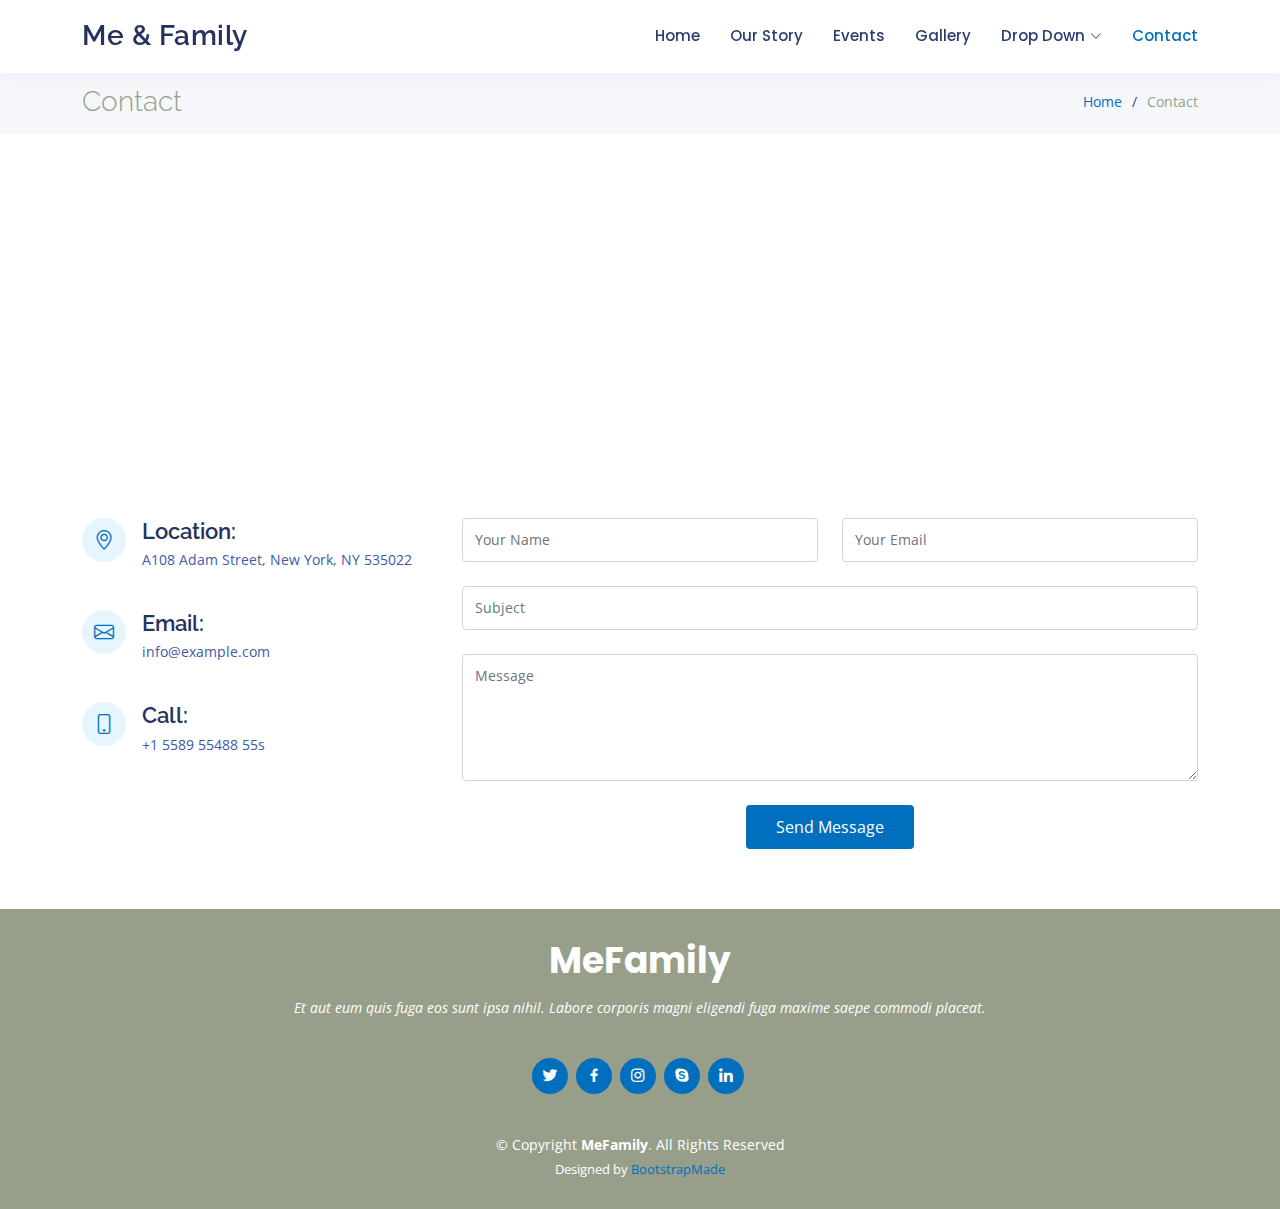
<file: contact.html>
<!DOCTYPE html>
<html lang="en">

<head>
  <meta charset="utf-8">
  <meta content="width=device-width, initial-scale=1.0" name="viewport">

  <title>Contact - MeFamily Bootstrap Template</title>
  <meta content="" name="description">
  <meta content="" name="keywords">

  <!-- Favicons -->
  <link href="assets/img/favicon.png" rel="icon">
  <link href="assets/img/apple-touch-icon.png" rel="apple-touch-icon">

  <!-- Google Fonts -->
  <link href="https://fonts.googleapis.com/css?family=Open+Sans:300,300i,400,400i,600,600i,700,700i|Raleway:300,300i,400,400i,500,500i,600,600i,700,700i|Poppins:300,300i,400,400i,500,500i,600,600i,700,700i" rel="stylesheet">

  <!-- Vendor CSS Files -->
  <link href="assets/vendor/bootstrap/css/bootstrap.min.css" rel="stylesheet">
  <link href="assets/vendor/bootstrap-icons/bootstrap-icons.css" rel="stylesheet">
  <link href="assets/vendor/boxicons/css/boxicons.min.css" rel="stylesheet">
  <link href="assets/vendor/glightbox/css/glightbox.min.css" rel="stylesheet">
  <link href="assets/vendor/remixicon/remixicon.css" rel="stylesheet">
  <link href="assets/vendor/swiper/swiper-bundle.min.css" rel="stylesheet">

  <!-- Template Main CSS File -->
  <link href="assets/css/style.css" rel="stylesheet">

  <!-- =======================================================
  * Template Name: MeFamily - v4.7.0
  * Template URL: https://bootstrapmade.com/family-multipurpose-html-bootstrap-template-free/
  * Author: BootstrapMade.com
  * License: https://bootstrapmade.com/license/
  ======================================================== -->
</head>

<body>

  <!-- ======= Header ======= -->
  <header id="header" class="fixed-top">
    <div class="container d-flex align-items-center justify-content-between">

      <h1 class="logo"><a href="index.html">Me &amp; Family</a></h1>
      <!-- Uncomment below if you prefer to use an image logo -->
      <!-- <a href="index.html" class="logo"><img src="assets/img/logo.png" alt="" class="img-fluid"></a>-->

      <nav id="navbar" class="navbar">
        <ul>
          <li><a href="index.html">Home</a></li>
          <li><a href="our-story.html">Our Story</a></li>
          <li><a href="events.html">Events</a></li>
          <li><a href="gallery.html">Gallery</a></li>
          <li class="dropdown"><a href="#"><span>Drop Down</span> <i class="bi bi-chevron-down"></i></a>
            <ul>
              <li><a href="#">Drop Down 1</a></li>
              <li class="dropdown"><a href="#"><span>Deep Drop Down</span> <i class="bi bi-chevron-right"></i></a>
                <ul>
                  <li><a href="#">Deep Drop Down 1</a></li>
                  <li><a href="#">Deep Drop Down 2</a></li>
                  <li><a href="#">Deep Drop Down 3</a></li>
                  <li><a href="#">Deep Drop Down 4</a></li>
                  <li><a href="#">Deep Drop Down 5</a></li>
                </ul>
              </li>
              <li><a href="#">Drop Down 2</a></li>
              <li><a href="#">Drop Down 3</a></li>
              <li><a href="#">Drop Down 4</a></li>
            </ul>
          </li>
          <li><a class="active" href="contact.html">Contact</a></li>
        </ul>
        <i class="bi bi-list mobile-nav-toggle"></i>
      </nav><!-- .navbar -->

    </div>
  </header><!-- End Header -->

  <main id="main">

    <!-- ======= Breadcrumbs ======= -->
    <section id="breadcrumbs" class="breadcrumbs">
      <div class="container">

        <div class="d-flex justify-content-between align-items-center">
          <h2>Contact</h2>
          <ol>
            <li><a href="index.html">Home</a></li>
            <li>Contact</li>
          </ol>
        </div>

      </div>
    </section><!-- End Breadcrumbs -->

    <!-- ======= Contact Us Section ======= -->
    <section id="contact-us" class="contact-us">
      <div class="container">

        <div>
          <iframe style="border:0; width: 100%; height: 270px;" src="https://www.google.com/maps/embed?pb=!1m14!1m8!1m3!1d12097.433213460943!2d-74.0062269!3d40.7101282!3m2!1i1024!2i768!4f13.1!3m3!1m2!1s0x0%3A0xb89d1fe6bc499443!2sDowntown+Conference+Center!5e0!3m2!1smk!2sbg!4v1539943755621" frameborder="0" allowfullscreen></iframe>
        </div>

        <div class="row mt-5">

          <div class="col-lg-4">
            <div class="info">
              <div class="address">
                <i class="bi bi-geo-alt"></i>
                <h4>Location:</h4>
                <p>A108 Adam Street, New York, NY 535022</p>
              </div>

              <div class="email">
                <i class="bi bi-envelope"></i>
                <h4>Email:</h4>
                <p>info@example.com</p>
              </div>

              <div class="phone">
                <i class="bi bi-phone"></i>
                <h4>Call:</h4>
                <p>+1 5589 55488 55s</p>
              </div>

            </div>

          </div>

          <div class="col-lg-8 mt-5 mt-lg-0">

            <form action="forms/contact.php" method="post" role="form" class="php-email-form">
              <div class="row">
                <div class="col-md-6 form-group">
                  <input type="text" name="name" class="form-control" id="name" placeholder="Your Name" required>
                  <div class="validate"></div>
                </div>
                <div class="col-md-6 form-group mt-3 mt-md-0">
                  <input type="email" class="form-control" name="email" id="email" placeholder="Your Email" required>
                  <div class="validate"></div>
                </div>
              </div>
              <div class="form-group mt-3">
                <input type="text" class="form-control" name="subject" id="subject" placeholder="Subject" data-rule="minlen:4" required>
                <div class="validate"></div>
              </div>
              <div class="form-group mt-3">
                <textarea class="form-control" name="message" rows="5" placeholder="Message" required></textarea>
                <div class="validate"></div>
              </div>
              <div class="my-3">
                <div class="loading">Loading</div>
                <div class="error-message"></div>
                <div class="sent-message">Your message has been sent. Thank you!</div>
              </div>
              <div class="text-center"><button type="submit">Send Message</button></div>
            </form>

          </div>

        </div>

      </div>
    </section><!-- End Contact Us Section -->

  </main><!-- End #main -->

  <!-- ======= Footer ======= -->
  <footer id="footer">
    <div class="container">
      <h3>MeFamily</h3>
      <p>Et aut eum quis fuga eos sunt ipsa nihil. Labore corporis magni eligendi fuga maxime saepe commodi placeat.</p>
      <div class="social-links">
        <a href="#" class="twitter"><i class="bx bxl-twitter"></i></a>
        <a href="#" class="facebook"><i class="bx bxl-facebook"></i></a>
        <a href="#" class="instagram"><i class="bx bxl-instagram"></i></a>
        <a href="#" class="google-plus"><i class="bx bxl-skype"></i></a>
        <a href="#" class="linkedin"><i class="bx bxl-linkedin"></i></a>
      </div>
      <div class="copyright">
        &copy; Copyright <strong><span>MeFamily</span></strong>. All Rights Reserved
      </div>
      <div class="credits">
        <!-- All the links in the footer should remain intact. -->
        <!-- You can delete the links only if you purchased the pro version. -->
        <!-- Licensing information: https://bootstrapmade.com/license/ -->
        <!-- Purchase the pro version with working PHP/AJAX contact form: https://bootstrapmade.com/family-multipurpose-html-bootstrap-template-free/ -->
        Designed by <a href="https://bootstrapmade.com/">BootstrapMade</a>
      </div>
    </div>
  </footer><!-- End Footer -->

  <a href="#" class="back-to-top d-flex align-items-center justify-content-center"><i class="bi bi-arrow-up-short"></i></a>

  <!-- Vendor JS Files -->
  <script src="assets/vendor/bootstrap/js/bootstrap.bundle.min.js"></script>
  <script src="assets/vendor/glightbox/js/glightbox.min.js"></script>
  <script src="assets/vendor/isotope-layout/isotope.pkgd.min.js"></script>
  <script src="assets/vendor/swiper/swiper-bundle.min.js"></script>
  <script src="assets/vendor/php-email-form/validate.js"></script>

  <!-- Template Main JS File -->
  <script src="assets/js/main.js"></script>

</body>

</html>
</file>
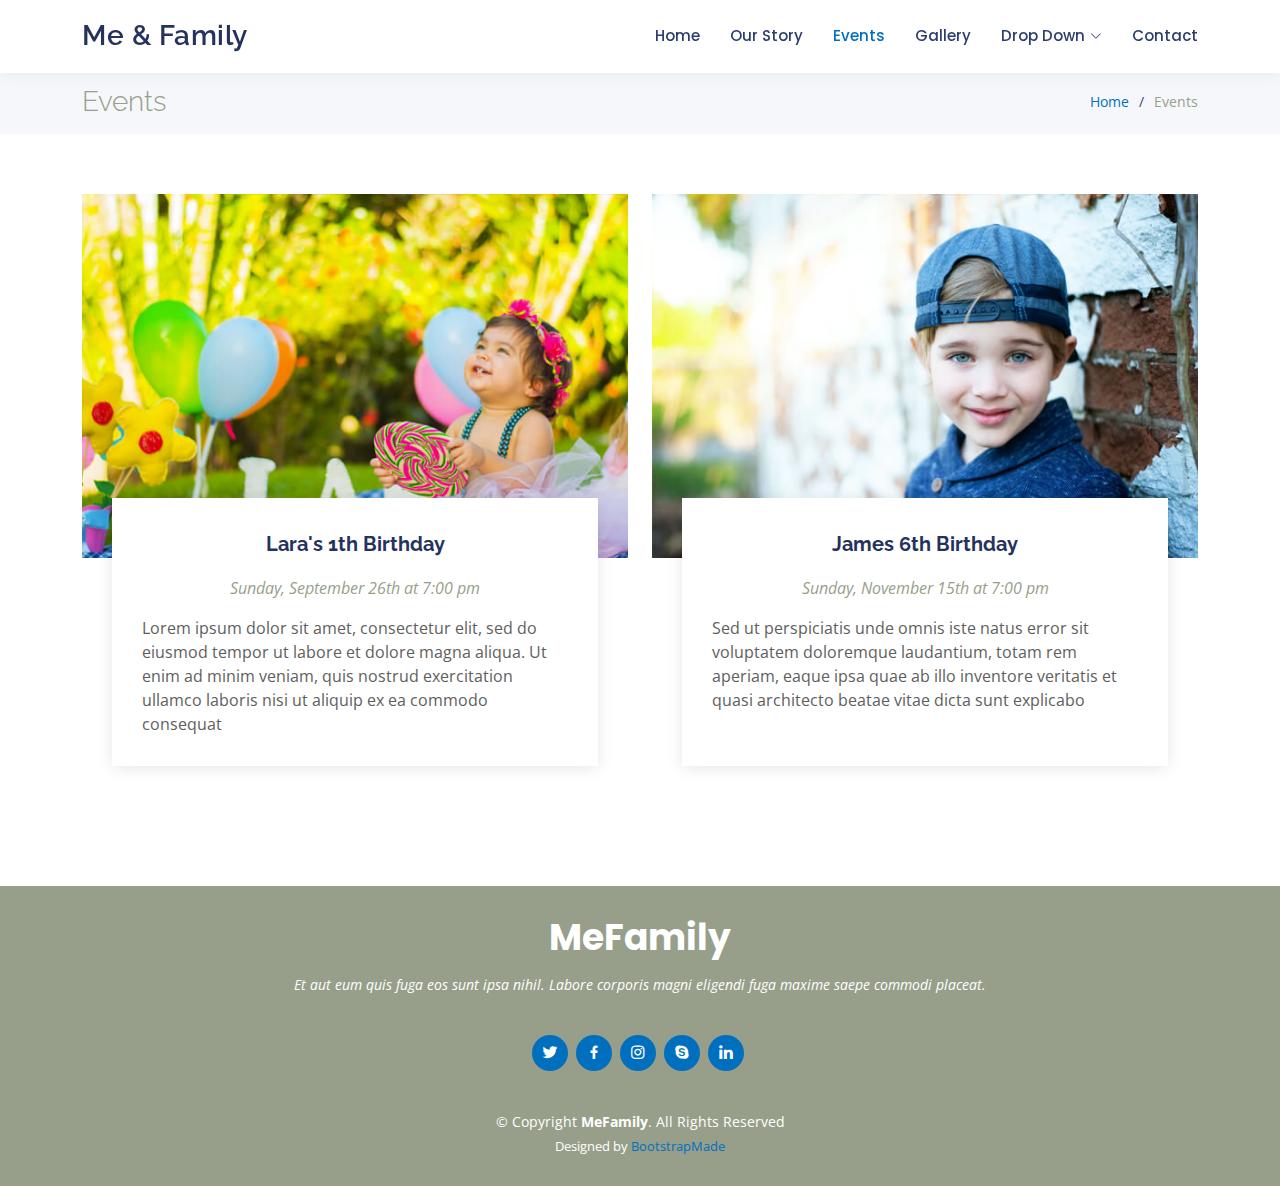
<file: events.html>
<!DOCTYPE html>
<html lang="en">

<head>
  <meta charset="utf-8">
  <meta content="width=device-width, initial-scale=1.0" name="viewport">

  <title>Events - MeFamily Bootstrap Template</title>
  <meta content="" name="description">
  <meta content="" name="keywords">

  <!-- Favicons -->
  <link href="assets/img/favicon.png" rel="icon">
  <link href="assets/img/apple-touch-icon.png" rel="apple-touch-icon">

  <!-- Google Fonts -->
  <link href="https://fonts.googleapis.com/css?family=Open+Sans:300,300i,400,400i,600,600i,700,700i|Raleway:300,300i,400,400i,500,500i,600,600i,700,700i|Poppins:300,300i,400,400i,500,500i,600,600i,700,700i" rel="stylesheet">

  <!-- Vendor CSS Files -->
  <link href="assets/vendor/bootstrap/css/bootstrap.min.css" rel="stylesheet">
  <link href="assets/vendor/bootstrap-icons/bootstrap-icons.css" rel="stylesheet">
  <link href="assets/vendor/boxicons/css/boxicons.min.css" rel="stylesheet">
  <link href="assets/vendor/glightbox/css/glightbox.min.css" rel="stylesheet">
  <link href="assets/vendor/remixicon/remixicon.css" rel="stylesheet">
  <link href="assets/vendor/swiper/swiper-bundle.min.css" rel="stylesheet">

  <!-- Template Main CSS File -->
  <link href="assets/css/style.css" rel="stylesheet">

  <!-- =======================================================
  * Template Name: MeFamily - v4.7.0
  * Template URL: https://bootstrapmade.com/family-multipurpose-html-bootstrap-template-free/
  * Author: BootstrapMade.com
  * License: https://bootstrapmade.com/license/
  ======================================================== -->
</head>

<body>

  <!-- ======= Header ======= -->
  <header id="header" class="fixed-top">
    <div class="container d-flex align-items-center justify-content-between">

      <h1 class="logo"><a href="index.html">Me &amp; Family</a></h1>
      <!-- Uncomment below if you prefer to use an image logo -->
      <!-- <a href="index.html" class="logo"><img src="assets/img/logo.png" alt="" class="img-fluid"></a>-->

      <nav id="navbar" class="navbar">
        <ul>
          <li><a href="index.html">Home</a></li>
          <li><a href="our-story.html">Our Story</a></li>
          <li><a class="active" href="events.html">Events</a></li>
          <li><a href="gallery.html">Gallery</a></li>
          <li class="dropdown"><a href="#"><span>Drop Down</span> <i class="bi bi-chevron-down"></i></a>
            <ul>
              <li><a href="#">Drop Down 1</a></li>
              <li class="dropdown"><a href="#"><span>Deep Drop Down</span> <i class="bi bi-chevron-right"></i></a>
                <ul>
                  <li><a href="#">Deep Drop Down 1</a></li>
                  <li><a href="#">Deep Drop Down 2</a></li>
                  <li><a href="#">Deep Drop Down 3</a></li>
                  <li><a href="#">Deep Drop Down 4</a></li>
                  <li><a href="#">Deep Drop Down 5</a></li>
                </ul>
              </li>
              <li><a href="#">Drop Down 2</a></li>
              <li><a href="#">Drop Down 3</a></li>
              <li><a href="#">Drop Down 4</a></li>
            </ul>
          </li>
          <li><a href="contact.html">Contact</a></li>
        </ul>
        <i class="bi bi-list mobile-nav-toggle"></i>
      </nav><!-- .navbar -->

    </div>
  </header><!-- End Header -->

  <main id="main">

    <!-- ======= Breadcrumbs ======= -->
    <section id="breadcrumbs" class="breadcrumbs">
      <div class="container">

        <div class="d-flex justify-content-between align-items-center">
          <h2>Events</h2>
          <ol>
            <li><a href="index.html">Home</a></li>
            <li>Events</li>
          </ol>
        </div>

      </div>
    </section><!-- End Breadcrumbs -->

    <!-- ======= Event List Section ======= -->
    <section id="event-list" class="event-list">
      <div class="container">

        <div class="row">
          <div class="col-md-6 d-flex align-items-stretch">
            <div class="card">
              <div class="card-img">
                <img src="assets/img/events-1.jpg" alt="...">
              </div>
              <div class="card-body">
                <h5 class="card-title">Lara's 1th Birthday</h5>
                <p class="fst-italic text-center">Sunday, September 26th at 7:00 pm</p>
                <p class="card-text">Lorem ipsum dolor sit amet, consectetur elit, sed do eiusmod tempor ut labore et dolore magna aliqua. Ut enim ad minim veniam, quis nostrud exercitation ullamco laboris nisi ut aliquip ex ea commodo consequat</p>
              </div>
            </div>
          </div>
          <div class="col-md-6 d-flex align-items-stretch">
            <div class="card">
              <div class="card-img">
                <img src="assets/img/events-2.jpg" alt="...">
              </div>
              <div class="card-body">
                <h5 class="card-title">James 6th Birthday</h5>
                <p class="fst-italic text-center">Sunday, November 15th at 7:00 pm</p>
                <p class="card-text">Sed ut perspiciatis unde omnis iste natus error sit voluptatem doloremque laudantium, totam rem aperiam, eaque ipsa quae ab illo inventore veritatis et quasi architecto beatae vitae dicta sunt explicabo</p>
              </div>
            </div>

          </div>
        </div>

      </div>
    </section><!-- End Event List Section -->

  </main><!-- End #main -->

  <!-- ======= Footer ======= -->
  <footer id="footer">
    <div class="container">
      <h3>MeFamily</h3>
      <p>Et aut eum quis fuga eos sunt ipsa nihil. Labore corporis magni eligendi fuga maxime saepe commodi placeat.</p>
      <div class="social-links">
        <a href="#" class="twitter"><i class="bx bxl-twitter"></i></a>
        <a href="#" class="facebook"><i class="bx bxl-facebook"></i></a>
        <a href="#" class="instagram"><i class="bx bxl-instagram"></i></a>
        <a href="#" class="google-plus"><i class="bx bxl-skype"></i></a>
        <a href="#" class="linkedin"><i class="bx bxl-linkedin"></i></a>
      </div>
      <div class="copyright">
        &copy; Copyright <strong><span>MeFamily</span></strong>. All Rights Reserved
      </div>
      <div class="credits">
        <!-- All the links in the footer should remain intact. -->
        <!-- You can delete the links only if you purchased the pro version. -->
        <!-- Licensing information: https://bootstrapmade.com/license/ -->
        <!-- Purchase the pro version with working PHP/AJAX contact form: https://bootstrapmade.com/family-multipurpose-html-bootstrap-template-free/ -->
        Designed by <a href="https://bootstrapmade.com/">BootstrapMade</a>
      </div>
    </div>
  </footer><!-- End Footer -->

  <a href="#" class="back-to-top d-flex align-items-center justify-content-center"><i class="bi bi-arrow-up-short"></i></a>

  <!-- Vendor JS Files -->
  <script src="assets/vendor/bootstrap/js/bootstrap.bundle.min.js"></script>
  <script src="assets/vendor/glightbox/js/glightbox.min.js"></script>
  <script src="assets/vendor/isotope-layout/isotope.pkgd.min.js"></script>
  <script src="assets/vendor/swiper/swiper-bundle.min.js"></script>
  <script src="assets/vendor/php-email-form/validate.js"></script>

  <!-- Template Main JS File -->
  <script src="assets/js/main.js"></script>

</body>

</html>
</file>
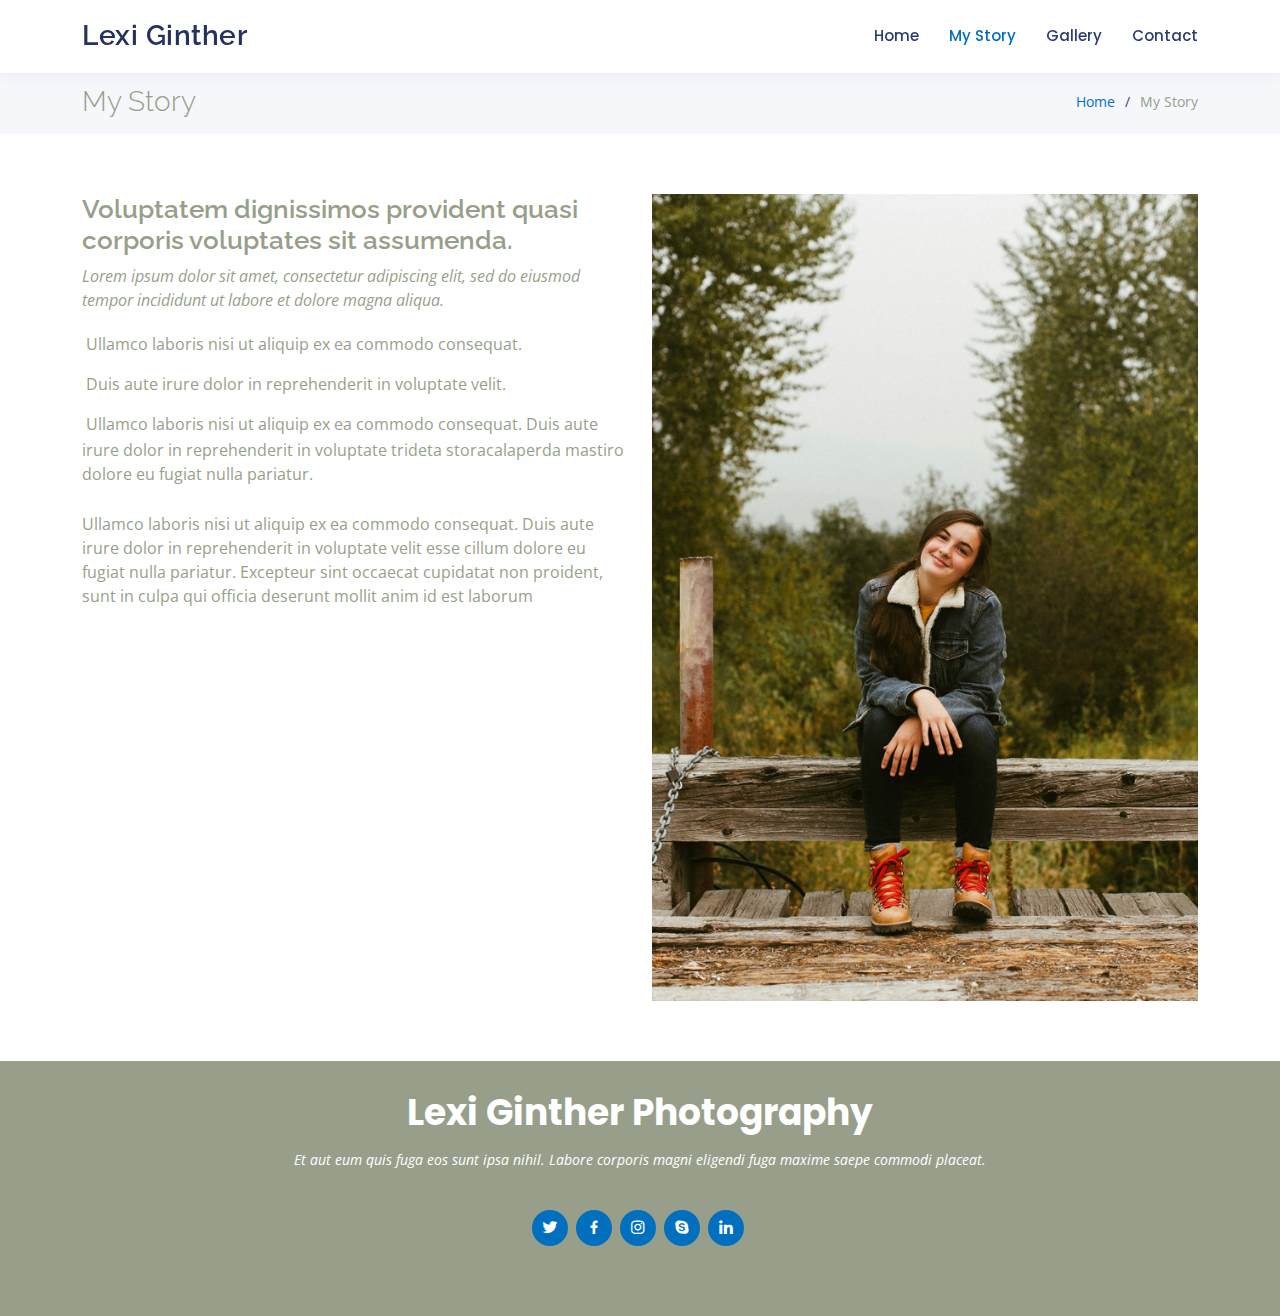
<file: our-story.html>
<!DOCTYPE html>
<html lang="en">

<head>
  <meta charset="utf-8">
  <meta content="width=device-width, initial-scale=1.0" name="viewport">

  <title>My Story - Lexi Ginther Photography</title>
  <meta content="" name="description">
  <meta content="" name="keywords">

  <!-- Favicons -->
  <!-- <link href="assets/img/favicon.png" rel="icon"> -->
  <link href="assets/img/apple-touch-icon.png" rel="apple-touch-icon">

  <!-- Google Fonts -->
  <link
    href="https://fonts.googleapis.com/css?family=Open+Sans:300,300i,400,400i,600,600i,700,700i|Raleway:300,300i,400,400i,500,500i,600,600i,700,700i|Poppins:300,300i,400,400i,500,500i,600,600i,700,700i"
    rel="stylesheet">

  <!-- Vendor CSS Files -->
  <link href="assets/vendor/bootstrap/css/bootstrap.min.css" rel="stylesheet">
  <link href="assets/vendor/bootstrap-icons/bootstrap-icons.css" rel="stylesheet">
  <link href="assets/vendor/boxicons/css/boxicons.min.css" rel="stylesheet">
  <link href="assets/vendor/glightbox/css/glightbox.min.css" rel="stylesheet">
  <link href="assets/vendor/remixicon/remixicon.css" rel="stylesheet">
  <link href="assets/vendor/swiper/swiper-bundle.min.css" rel="stylesheet">

  <!-- Template Main CSS File -->
  <link href="assets/css/style.css" rel="stylesheet">

  <!-- =======================================================
  * Template Name: MeFamily - v4.7.0
  * Template URL: https://bootstrapmade.com/family-multipurpose-html-bootstrap-template-free/
  * Author: BootstrapMade.com
  * License: https://bootstrapmade.com/license/
  ======================================================== -->
</head>

<body>

  <!-- ======= Header ======= -->
  <header id="header" class="fixed-top">
    <div class="container d-flex align-items-center justify-content-between">

      <h1 class="logo"><a href="index.html">Lexi Ginther</a></h1>
      <!-- Uncomment below if you prefer to use an image logo -->
      <!-- <a href="index.html" class="logo"><img src="assets/img/logo.png" alt="" class="img-fluid"></a>-->

      <nav id="navbar" class="navbar">
        <ul>
          <li><a href="index.html">Home</a></li>
          <li><a class="active" href="our-story.html">My Story</a></li>
          <!-- <li><a href="events.html">Events</a></li> -->
          <li><a href="gallery.html">Gallery</a></li>
          <!-- <li class="dropdown"><a href="#"><span>Drop Down</span> <i class="bi bi-chevron-down"></i></a>
            <ul>
              <li><a href="#">Drop Down 1</a></li>
              <li class="dropdown"><a href="#"><span>Deep Drop Down</span> <i class="bi bi-chevron-right"></i></a>
                <ul>
                  <li><a href="#">Deep Drop Down 1</a></li>
                  <li><a href="#">Deep Drop Down 2</a></li>
                  <li><a href="#">Deep Drop Down 3</a></li>
                  <li><a href="#">Deep Drop Down 4</a></li>
                  <li><a href="#">Deep Drop Down 5</a></li>
                </ul>
              </li>
              <li><a href="#">Drop Down 2</a></li>
              <li><a href="#">Drop Down 3</a></li>
              <li><a href="#">Drop Down 4</a></li>
            </ul>
          </li> -->
          <li><a href="contact.html">Contact</a></li>
        </ul>
        <i class="bi bi-list mobile-nav-toggle"></i>
      </nav><!-- .navbar -->

    </div>
  </header><!-- End Header -->

  <main id="main">

    <!-- ======= Breadcrumbs ======= -->
    <section id="breadcrumbs" class="breadcrumbs">
      <div class="container">

        <div class="d-flex justify-content-between align-items-center">
          <h2>My Story</h2>
          <ol>
            <li><a href="index.html">Home</a></li>
            <li>My Story</li>
          </ol>
        </div>

      </div>
    </section><!-- End Breadcrumbs -->

    <!-- ======= Story Intro Section ======= -->
    <section id="story-intro" class="story-intro">
      <div class="container">

        <div class="row">
          <div class="col-lg-6 order-1 order-lg-2">
            <img src="assets/img/IMG_6708.jpg" class="img-fluid" alt="">
          </div>
          <div class="col-lg-6 pt-4 pt-lg-0 order-2 order-lg-1 content">
            <h3>Voluptatem dignissimos provident quasi corporis voluptates sit assumenda.</h3>
            <p class="fst-italic">
              Lorem ipsum dolor sit amet, consectetur adipiscing elit, sed do eiusmod tempor incididunt ut labore et
              dolore
              magna aliqua.
            </p>
            <ul>
              <li><i class="bi bi-check-circled"></i> Ullamco laboris nisi ut aliquip ex ea commodo consequat.</li>
              <li><i class="bi bi-check-circled"></i> Duis aute irure dolor in reprehenderit in voluptate velit.</li>
              <li><i class="bi bi-check-circled"></i> Ullamco laboris nisi ut aliquip ex ea commodo consequat. Duis aute
                irure dolor in reprehenderit in voluptate trideta storacalaperda mastiro dolore eu fugiat nulla
                pariatur.</li>
            </ul>
            <p>
              Ullamco laboris nisi ut aliquip ex ea commodo consequat. Duis aute irure dolor in reprehenderit in
              voluptate
              velit esse cillum dolore eu fugiat nulla pariatur. Excepteur sint occaecat cupidatat non proident, sunt in
              culpa qui officia deserunt mollit anim id est laborum
            </p>
          </div>
        </div>

      </div>
    </section><!-- End Story Intro Section -->

    <!-- ======= Featured Members Section ======= -->
    <!-- <section id="featured-members" class="featured-members">
      <div class="container">

        <div class="row content">
          <div class="col-lg-6">
            <img src="assets/img/members/featured-members-1.jpg" class="img-fluid" alt="">
          </div>
          <div class="col-lg-6 pt-3 pt-lg-0">
            <h3>Voluptatem dignissimos provident quasi corporis voluptates sit assumenda.</h3>
            <p class="fst-italic">
              Lorem ipsum dolor sit amet, consectetur adipiscing elit, sed do eiusmod tempor incididunt ut labore et
              dolore
              magna aliqua.
            </p>
            <ul>
              <li><i class="bi bi-check"></i> Ullamco laboris nisi ut aliquip ex ea commodo consequat.</li>
              <li><i class="bi bi-check"></i> Duis aute irure dolor in reprehenderit in voluptate velit.</li>
            </ul>
          </div>
        </div> -->
    <!-- 
        <div class="row content">
          <div class="col-lg-6 order-1 order-lg-2">
            <img src="assets/img/members/featured-members-2.jpg" class="img-fluid" alt="">
          </div>
          <div class="col-lg-6 order-2 order-lg-1 pt-3 pt-lg-0">
            <h3>Corporis temporibus maiores provident</h3>
            <p class="fst-italic">
              Lorem ipsum dolor sit amet, consectetur adipiscing elit, sed do eiusmod tempor incididunt ut labore et
              dolore
              magna aliqua.
            </p>
            <p>
              Ullamco laboris nisi ut aliquip ex ea commodo consequat. Duis aute irure dolor in reprehenderit in
              voluptate
              velit esse cillum dolore eu fugiat nulla pariatur. Excepteur sint occaecat cupidatat non proident, sunt in
              culpa qui officia deserunt mollit anim id est laborum
            </p>
          </div>
        </div>

        <div class="row content">
          <div class="col-lg-6">
            <img src="assets/img/members/featured-members-3.jpg" class="img-fluid" alt="">
          </div>
          <div class="col-lg-6 pt-3 pt-lg-0">
            <h3>Sunt consequatur ad ut est nulla consectetur reiciendis animi voluptas</h3>
            <p>Cupiditate placeat cupiditate placeat est ipsam culpa. Delectus quia minima quod. Sunt saepe odit aut
              quia voluptatem hic voluptas dolor doloremque.</p>
            <ul>
              <li><i class="bi bi-check"></i> Ullamco laboris nisi ut aliquip ex ea commodo consequat.</li>
              <li><i class="bi bi-check"></i> Duis aute irure dolor in reprehenderit in voluptate velit.</li>
              <li><i class="bi bi-check"></i> Facilis ut et voluptatem aperiam. Autem soluta ad fugiat.</li>
            </ul>
          </div>
        </div>

        <div class="row content">
          <div class="col-lg-6 order-1 order-lg-2">
            <img src="assets/img/members/featured-members-4.jpg" class="img-fluid" alt="">
          </div>
          <div class="col-lg-6 order-2 order-lg-1 pt-3 pt-lg-0">
            <h3>Quas et necessitatibus eaque impedit ipsum animi consequatur incidunt in</h3>
            <p class="fst-italic">
              Lorem ipsum dolor sit amet, consectetur adipiscing elit, sed do eiusmod tempor incididunt ut labore et
              dolore
              magna aliqua.
            </p>
            <p>
              Ullamco laboris nisi ut aliquip ex ea commodo consequat. Duis aute irure dolor in reprehenderit in
              voluptate
              velit esse cillum dolore eu fugiat nulla pariatur. Excepteur sint occaecat cupidatat non proident, sunt in
              culpa qui officia deserunt mollit anim id est laborum
            </p>
          </div>
        </div> -->
    <!-- 
      </div>
    </section> -->
    <!-- End Featured Members Section -->

    <!-- ======= Members Section ======= -->
    <!-- <section id="members" class="members">
      <div class="container">

        <div class="row">

          <div class="col-lg-4 col-md-6 d-flex align-items-stretch">
            <div class="member">
              <div class="member-img">
                <img src="assets/img/members/member-1.jpg" class="img-fluid" alt="">
                <div class="social">
                  <a href=""><i class="bi bi-twitter"></i></a>
                  <a href=""><i class="bi bi-facebook"></i></a>
                  <a href=""><i class="bi bi-instagram"></i></a>
                  <a href=""><i class="bi bi-linkedin"></i></a>
                </div>
              </div>
              <div class="member-info">
                <h4>Amanda Jepson</h4>
                <span>Accountant</span>
                <p>Sint qui cupiditate. Asperiores fugit impedit aspernatur et mollitia. Molestiae qui placeat labore
                  assumenda id qui nesciunt quo reprehenderit. Rem dolores similique quis soluta culpa enim quia ratione
                  ea.</p>
              </div>
            </div>
          </div>

          <div class="col-lg-4 col-md-6 d-flex align-items-stretch">
            <div class="member">
              <div class="member-img">
                <img src="assets/img/members/member-2.jpg" class="img-fluid" alt="">
                <div class="social">
                  <a href=""><i class="bi bi-twitter"></i></a>
                  <a href=""><i class="bi bi-facebook"></i></a>
                  <a href=""><i class="bi bi-instagram"></i></a>
                  <a href=""><i class="bi bi-linkedin"></i></a>
                </div>
              </div>
              <div class="member-info">
                <h4>Niall Katz</h4>
                <span>Marketing</span>
                <p>Aut ex esse explicabo quia harum ea accusamus excepturi. Temporibus at quia quisquam veritatis
                  impedit. Porro laborum voluptatum sed necessitatibus a saepe. Deserunt laborum quasi consequatur
                  voluptatum iusto sint qui fuga vel. Enim eveniet sed quibusdam rerum in. Non dicta architecto
                  consequatur quo praesentium nesciunt.</p>
              </div>
            </div>
          </div>

          <div class="col-lg-4 col-md-6 d-flex align-items-stretch">
            <div class="member">
              <div class="member-img">
                <img src="assets/img/members/member-3.jpg" class="img-fluid" alt="">
                <div class="social">
                  <a href=""><i class="bi bi-twitter"></i></a>
                  <a href=""><i class="bi bi-facebook"></i></a>
                  <a href=""><i class="bi bi-instagram"></i></a>
                  <a href=""><i class="bi bi-linkedin"></i></a>
                </div>
              </div>
              <div class="member-info">
                <h4>Demi Lewis</h4>
                <span>Financing</span>
                <p>Amet labore numquam corrupti est. Nostrum amet voluptas consectetur dolor voluptatem architecto
                  distinctio consequuntur eligendi. Quam impedit enim aut nesciunt aut dicta quam exercitationem.
                  Reprehenderit exercitationem magnam. Ullam similique ut voluptas totam nobis porro accusamus nulla
                  omnis.</p>
              </div>
            </div>
          </div>

        </div>

      </div>
    </section>End Members Section -->

  </main><!-- End #main -->

  <!-- ======= Footer ======= -->
  <footer id="footer">
    <div class="container">
      <h3>Lexi Ginther Photography</h3>
      <p>Et aut eum quis fuga eos sunt ipsa nihil. Labore corporis magni eligendi fuga maxime saepe commodi placeat.</p>
      <div class="social-links">
        <a href="#" class="twitter"><i class="bx bxl-twitter"></i></a>
        <a href="#" class="facebook"><i class="bx bxl-facebook"></i></a>
        <a href="#" class="instagram"><i class="bx bxl-instagram"></i></a>
        <a href="#" class="google-plus"><i class="bx bxl-skype"></i></a>
        <a href="#" class="linkedin"><i class="bx bxl-linkedin"></i></a>
      </div>
      <div class="copyright d-none">
        &copy; Copyright <strong><span>MeFamily</span></strong>. All Rights Reserved
      </div>
      <div class="credits d-none">
        <!-- All the links in the footer should remain intact. -->
        <!-- You can delete the links only if you purchased the pro version. -->
        <!-- Licensing information: https://bootstrapmade.com/license/ -->
        <!-- Purchase the pro version with working PHP/AJAX contact form: https://bootstrapmade.com/family-multipurpose-html-bootstrap-template-free/ -->
        Designed by <a href="https://bootstrapmade.com/">BootstrapMade</a>
      </div>
    </div>
  </footer><!-- End Footer -->

  <a href="#" class="back-to-top d-flex align-items-center justify-content-center"><i
      class="bi bi-arrow-up-short"></i></a>

  <!-- Vendor JS Files -->
  <script src="assets/vendor/bootstrap/js/bootstrap.bundle.min.js"></script>
  <script src="assets/vendor/glightbox/js/glightbox.min.js"></script>
  <script src="assets/vendor/isotope-layout/isotope.pkgd.min.js"></script>
  <script src="assets/vendor/swiper/swiper-bundle.min.js"></script>
  <script src="assets/vendor/php-email-form/validate.js"></script>

  <!-- Template Main JS File -->
  <script src="assets/js/main.js"></script>

</body>

</html>
</file>
<file: assets/css/style.css>
/**
* Template Name: MeFamily - v4.7.0
* Template URL: https://bootstrapmade.com/family-multipurpose-html-bootstrap-template-free/
* Author: BootstrapMade.com
* License: https://bootstrapmade.com/license/
*/

/*--------------------------------------------------------------
# General
--------------------------------------------------------------*/
body {
  font-family: "Open Sans", sans-serif;
  color: #979f8a;
}

a {
  color: #006fbe;
  text-decoration: none;
}

a:hover {
  color: #008df1;
  text-decoration: none;
}

h1, h2, h3, h4, h5, h6 {
  font-family: "Raleway", sans-serif;
}

/*--------------------------------------------------------------
# Back to top button
--------------------------------------------------------------*/
.back-to-top {
  position: fixed;
  visibility: hidden;
  opacity: 0;
  right: 15px;
  bottom: 15px;
  z-index: 996;
  background: #006fbe;
  width: 40px;
  height: 40px;
  border-radius: 50px;
  transition: all 0.4s;
}
.back-to-top i {
  font-size: 24px;
  color: #fff;
  line-height: 0;
}
.back-to-top:hover {
  background: #0087e7;
  color: #fff;
}
.back-to-top.active {
  visibility: visible;
  opacity: 1;
}

/*--------------------------------------------------------------
# Header
--------------------------------------------------------------*/
#header {
  background: #fff;
  transition: all 0.5s;
  z-index: 997;
  padding: 15px 0;
  box-shadow: 0px 2px 15px rgba(36, 50, 93, 0.06);
}
#header .logo {
  font-size: 28px;
  margin: 0;
  padding: 0;
  line-height: 1;
  font-weight: 600;
  letter-spacing: 0.5px;
}
#header .logo a {
  color: #24325d;
}
#header .logo img {
  max-height: 40px;
}

/*--------------------------------------------------------------
# Navigation Menu
--------------------------------------------------------------*/
/**
* Desktop Navigation 
*/
.navbar {
  padding: 0;
}
.navbar ul {
  margin: 0;
  padding: 0;
  display: flex;
  list-style: none;
  align-items: center;
}
.navbar li {
  position: relative;
}
.navbar a, .navbar a:focus {
  display: flex;
  align-items: center;
  justify-content: space-between;
  padding: 10px 0 10px 30px;
  font-family: "Poppins", sans-serif;
  font-size: 15px;
  font-weight: 500;
  color: #2b3c6f;
  white-space: nowrap;
  transition: 0.3s;
}
.navbar a i, .navbar a:focus i {
  font-size: 12px;
  line-height: 0;
  margin-left: 5px;
}
.navbar a:hover, .navbar .active, .navbar .active:focus, .navbar li:hover > a {
  color: #006fbe;
}
.navbar .dropdown ul {
  display: block;
  position: absolute;
  left: 14px;
  top: calc(100% + 30px);
  margin: 0;
  padding: 10px 0;
  z-index: 99;
  opacity: 0;
  visibility: hidden;
  background: #fff;
  box-shadow: 0px 0px 30px rgba(127, 137, 161, 0.25);
  transition: 0.3s;
}
.navbar .dropdown ul li {
  min-width: 200px;
}
.navbar .dropdown ul a {
  padding: 10px 20px;
  font-size: 14px;
  text-transform: none;
  font-weight: 500;
}
.navbar .dropdown ul a i {
  font-size: 12px;
}
.navbar .dropdown ul a:hover, .navbar .dropdown ul .active:hover, .navbar .dropdown ul li:hover > a {
  color: #006fbe;
}
.navbar .dropdown:hover > ul {
  opacity: 1;
  top: 100%;
  visibility: visible;
}
.navbar .dropdown .dropdown ul {
  top: 0;
  left: calc(100% - 30px);
  visibility: hidden;
}
.navbar .dropdown .dropdown:hover > ul {
  opacity: 1;
  top: 0;
  left: 100%;
  visibility: visible;
}
@media (max-width: 1366px) {
  .navbar .dropdown .dropdown ul {
    left: -90%;
  }
  .navbar .dropdown .dropdown:hover > ul {
    left: -100%;
  }
}

/**
* Mobile Navigation 
*/
.mobile-nav-toggle {
  color: #24325d;
  font-size: 28px;
  cursor: pointer;
  display: none;
  line-height: 0;
  transition: 0.5s;
}
.mobile-nav-toggle.bi-x {
  color: #fff;
}

@media (max-width: 991px) {
  .mobile-nav-toggle {
    display: block;
  }

  .navbar ul {
    display: none;
  }
}
.navbar-mobile {
  position: fixed;
  overflow: hidden;
  top: 0;
  right: 0;
  left: 0;
  bottom: 0;
  background: rgba(22, 30, 56, 0.9);
  transition: 0.3s;
  z-index: 999;
}
.navbar-mobile .mobile-nav-toggle {
  position: absolute;
  top: 15px;
  right: 15px;
}
.navbar-mobile ul {
  display: block;
  position: absolute;
  top: 55px;
  right: 15px;
  bottom: 15px;
  left: 15px;
  padding: 10px 0;
  background-color: #fff;
  overflow-y: auto;
  transition: 0.3s;
}
.navbar-mobile a, .navbar-mobile a:focus {
  padding: 10px 20px;
  font-size: 15px;
  color: #24325d;
}
.navbar-mobile a:hover, .navbar-mobile .active, .navbar-mobile li:hover > a {
  color: #006fbe;
}
.navbar-mobile .getstarted, .navbar-mobile .getstarted:focus {
  margin: 15px;
}
.navbar-mobile .dropdown ul {
  position: static;
  display: none;
  margin: 10px 20px;
  padding: 10px 0;
  z-index: 99;
  opacity: 1;
  visibility: visible;
  background: #fff;
  box-shadow: 0px 0px 30px rgba(127, 137, 161, 0.25);
}
.navbar-mobile .dropdown ul li {
  min-width: 200px;
}
.navbar-mobile .dropdown ul a {
  padding: 10px 20px;
}
.navbar-mobile .dropdown ul a i {
  font-size: 12px;
}
.navbar-mobile .dropdown ul a:hover, .navbar-mobile .dropdown ul .active:hover, .navbar-mobile .dropdown ul li:hover > a {
  color: #006fbe;
}
.navbar-mobile .dropdown > .dropdown-active {
  display: block;
}

/*--------------------------------------------------------------
# Hero Section
--------------------------------------------------------------*/
#hero {
  width: 100%;
  height: 80vh;
  background-color: #979f8a;
  overflow: hidden;
  position: relative;
}
#hero .carousel, #hero .carousel-inner, #hero .carousel-item, #hero .carousel-item::before {
  position: absolute;
  top: 0;
  right: 0;
  left: 0;
  bottom: 0;
}
#hero .carousel-item {
  background-size: contain;
  background-position: center;
  background-repeat: no-repeat;
}
#hero .carousel-container {
  display: flex;
  justify-content: center;
  align-items: center;
  position: absolute;
  bottom: 0;
  top: 70px;
  left: 50px;
  right: 50px;
}
#hero .container {
  text-align: center;
}
#hero h2 {
  color: #fff;
  margin-bottom: 20px;
  font-size: 48px;
  font-weight: 700;
}
#hero p {
  -webkit-animation-delay: 0.4s;
  animation-delay: 0.4s;
  margin: 0 auto 30px auto;
  color: #fff;
}
#hero .carousel-inner .carousel-item {
  transition-property: opacity;
  background-position: center top;
}
#hero .carousel-inner .carousel-item,
#hero .carousel-inner .active.carousel-item-start,
#hero .carousel-inner .active.carousel-item-end {
  opacity: 0;
}
#hero .carousel-inner .active,
#hero .carousel-inner .carousel-item-next.carousel-item-start,
#hero .carousel-inner .carousel-item-prev.carousel-item-end {
  opacity: 1;
  transition: 0.5s;
}
#hero .carousel-control-next-icon, #hero .carousel-control-prev-icon {
  background: none;
  font-size: 30px;
  line-height: 0;
  width: auto;
  height: auto;
  background: rgba(255, 255, 255, 0.2);
  border-radius: 50px;
  transition: 0.3s;
  color: rgba(255, 255, 255, 0.5);
  width: 54px;
  height: 54px;
  display: flex;
  align-items: center;
  justify-content: center;
}
#hero .carousel-control-next-icon:hover, #hero .carousel-control-prev-icon:hover {
  background: rgba(255, 255, 255, 0.3);
  color: rgba(255, 255, 255, 0.8);
}
#hero .carousel-indicators li {
  cursor: pointer;
  background: #fff;
  overflow: hidden;
  border: 0;
  width: 12px;
  height: 12px;
  border-radius: 50px;
  opacity: 0.6;
  transition: 0.3s;
}
#hero .carousel-indicators li.active {
  opacity: 1;
  background: #006fbe;
}
#hero .btn-get-started {
  font-family: "Raleway", sans-serif;
  font-weight: 500;
  font-size: 14px;
  letter-spacing: 1px;
  display: inline-block;
  padding: 14px 32px;
  border-radius: 4px;
  transition: 0.5s;
  line-height: 1;
  color: #fff;
  -webkit-animation-delay: 0.8s;
  animation-delay: 0.8s;
  background: #006fbe;
}
#hero .btn-get-started:hover {
  background: #007ed8;
}
@media (max-width: 992px) {
  #hero {
    height: 100vh;
  }
  #hero .carousel-container {
    top: 8px;
  }
}
@media (max-width: 768px) {
  #hero h2 {
    font-size: 28px;
  }
}
@media (min-width: 1024px) {
  #hero .carousel-control-prev, #hero .carousel-control-next {
    width: 5%;
  }
}
@media (max-height: 500px) {
  #hero {
    height: 120vh;
  }
}

/*--------------------------------------------------------------
# Sections General
--------------------------------------------------------------*/
section {
  padding: 60px 0;
}

.section-bg {
  background-color: #b4e0ff;
}

.section-title {
  text-align: center;
  padding-bottom: 30px;
}
.section-title h2 {
  font-size: 32px;
  font-weight: bold;
  text-transform: uppercase;
  margin-bottom: 20px;
  padding-bottom: 20px;
  position: relative;
}
.section-title h2::before {
  content: "";
  position: absolute;
  display: block;
  width: 120px;
  height: 1px;
  background: #ddd;
  bottom: 1px;
  left: calc(50% - 60px);
}
.section-title h2::after {
  content: "";
  position: absolute;
  display: block;
  width: 40px;
  height: 3px;
  background: #006fbe;
  bottom: 0;
  left: calc(50% - 20px);
}
.section-title p {
  margin-bottom: 0;
}

/*--------------------------------------------------------------
# My & Family
--------------------------------------------------------------*/
.about .content h3 {
  font-weight: 600;
  font-size: 26px;
}
.about .content ul {
  list-style: none;
  padding: 0;
}
.about .content ul li {
  padding-left: 28px;
  position: relative;
}
.about .content ul li + li {
  margin-top: 10px;
}
.about .content ul i {
  position: absolute;
  left: 0;
  top: 2px;
  font-size: 20px;
  color: #006fbe;
  line-height: 1;
}
.about .content p:last-child {
  margin-bottom: 0;
}
.about .content .btn-learn-more {
  font-family: "Raleway", sans-serif;
  font-weight: 600;
  font-size: 14px;
  letter-spacing: 1px;
  display: inline-block;
  padding: 12px 32px;
  border-radius: 5px;
  transition: 0.3s;
  line-height: 1;
  color: #006fbe;
  -webkit-animation-delay: 0.8s;
  animation-delay: 0.8s;
  margin-top: 6px;
  border: 2px solid #006fbe;
}
.about .content .btn-learn-more:hover {
  background: #006fbe;
  color: #fff;
  text-decoration: none;
}

/*--------------------------------------------------------------
# Features
--------------------------------------------------------------*/
.features .icon-box {
  margin-bottom: 20px;
  text-align: center;
}
.features .icon {
  display: inline-flex;
  justify-content: center;
  align-items: center;
  width: 80px;
  height: 80px;
  background: #fff;
  border-radius: 50%;
  margin-bottom: 20px;
  transition: 0.5s;
  overflow: hidden;
  box-shadow: 0px 0 25px rgba(0, 0, 0, 0.15);
}
.features .icon i {
  line-height: 0;
  color: #006fbe;
  font-size: 34px;
}
.features .icon-box:hover .icon {
  box-shadow: 0px 0 25px rgba(0, 111, 190, 0.3);
}
.features .title {
  font-weight: 600;
  margin-bottom: 15px;
  font-size: 18px;
  position: relative;
  padding-bottom: 15px;
}
.features .title a {
  color: #444444;
  transition: 0.3s;
}
.features .title a:hover {
  color: #006fbe;
}
.features .title::after {
  content: "";
  position: absolute;
  display: block;
  width: 50px;
  height: 2px;
  background: #006fbe;
  bottom: 0;
  left: calc(50% - 25px);
}
.features .description {
  line-height: 24px;
  font-size: 14px;
}

/*--------------------------------------------------------------
# Recent Photos
--------------------------------------------------------------*/
.recent-photos {
  overflow: hidden;
  max-height: 138.13 px;
}
.recent-photos .swiper-pagination {
  margin-top: 20px;
  position: relative;
}
.recent-photos .swiper-pagination .swiper-pagination-bullet {
  width: 12px;
  height: 12px;
  background-color: #fff;
  opacity: 1;
  border: 1px solid #006fbe;
}
.recent-photos .swiper-pagination .swiper-pagination-bullet-active {
  background-color: #006fbe;
}
.recent-photos .owl-nav, .recent-photos .owl-dots {
  margin-top: 25px;
  text-align: center;
}
.recent-photos .owl-item {
  border-left: 2px solid #fff;
  border-right: 2px solid #fff;
}
.recent-photos .owl-dot {
  display: inline-block;
  margin: 0 5px;
  width: 12px;
  height: 12px;
  border-radius: 50%;
  background-color: #95d3ff !important;
}
.recent-photos .owl-dot.active {
  background-color: #006fbe !important;
}
.recent-photos .gallery-carousel .owl-stage-outer {
  overflow: visible;
}
.recent-photos .gallery-carousel .center {
  border: 6px solid #006fbe;
  margin: -10px;
  box-sizing: content-box;
  padding: 4px;
  background: #fff;
  z-index: 1;
}

/*--------------------------------------------------------------
# Breadcrumbs
--------------------------------------------------------------*/
.breadcrumbs {
  padding: 15px 0;
  background: #f5f7fb;
  min-height: 40px;
  margin-top: 70px;
}
@media (max-width: 992px) {
  .breadcrumbs {
    margin-top: 58px;
  }
}
.breadcrumbs h2 {
  font-size: 28px;
  margin-bottom: 0;
  font-weight: 300;
}
.breadcrumbs ol {
  display: flex;
  flex-wrap: wrap;
  list-style: none;
  padding: 0;
  margin: 0;
  font-size: 14px;
}
.breadcrumbs ol li + li {
  padding-left: 10px;
}
.breadcrumbs ol li + li::before {
  display: inline-block;
  padding-right: 10px;
  color: #324682;
  content: "/";
}
@media (max-width: 768px) {
  .breadcrumbs .d-flex {
    display: block !important;
  }
  .breadcrumbs ol {
    display: block;
  }
  .breadcrumbs ol li {
    display: inline-block;
  }
}

/*--------------------------------------------------------------
# Story Intro
--------------------------------------------------------------*/
.story-intro .content h3 {
  font-weight: 600;
  font-size: 26px;
}
.story-intro .content ul {
  list-style: none;
  padding: 0;
}
.story-intro .content ul li {
  padding-bottom: 10px;
}
.story-intro .content ul i {
  font-size: 20px;
  padding-right: 4px;
  color: #006fbe;
}
.story-intro .content p:last-child {
  margin-bottom: 0;
}

/*--------------------------------------------------------------
# Featured Members
--------------------------------------------------------------*/
.featured-members .content + .content {
  margin-top: 100px;
}
.featured-members .content h3 {
  font-weight: 600;
  font-size: 26px;
}
.featured-members .content ul {
  list-style: none;
  padding: 0;
}
.featured-members .content ul li {
  padding-bottom: 10px;
}
.featured-members .content ul i {
  font-size: 20px;
  padding-right: 4px;
  color: #006fbe;
}
.featured-members .content p:last-child {
  margin-bottom: 0;
}

/*--------------------------------------------------------------
# Members
--------------------------------------------------------------*/
.members {
  background: #fff;
  padding: 60px 0;
}
.members .member {
  margin-bottom: 20px;
  overflow: hidden;
}
.members .member .member-img {
  position: relative;
  overflow: hidden;
}
.members .member .social {
  position: absolute;
  left: 0;
  bottom: -40px;
  right: 0;
  height: 40px;
  opacity: 0;
  transition: bottom ease-in-out 0.4s;
  text-align: center;
  background: rgba(0, 111, 190, 0.8);
}
.members .member .social a {
  transition: color 0.3s;
  color: #fff;
  margin: 0 10px;
  padding-top: 8px;
  display: inline-block;
}
.members .member .social a:hover {
  color: #006fbe;
}
.members .member .social i {
  font-size: 18px;
  margin: 0 2px;
}
.members .member .member-info h4 {
  font-weight: 700;
  margin: 15px 0 5px 0;
  font-size: 18px;
}
.members .member .member-info span {
  display: block;
  font-size: 13px;
  text-transform: uppercase;
  font-weight: 400;
  margin-bottom: 15px;
  color: #006fbe;
}
.members .member .member-info p {
  font-style: italic;
  font-size: 14px;
  line-height: 26px;
  color: #777777;
}
.members .member:hover .social {
  bottom: 0;
  opacity: 1;
  transition: bottom ease-in-out 0.4s;
}

/*--------------------------------------------------------------
# Event List
--------------------------------------------------------------*/
.event-list .card {
  border: 0;
  padding: 0 30px;
  margin-bottom: 60px;
  position: relative;
}
.event-list .card-img {
  width: calc(100% + 60px);
  margin-left: -30px;
  overflow: hidden;
  z-index: 9;
  border-radius: 0;
}
.event-list .card-img img {
  max-width: 100%;
  transition: all 0.3s ease-in-out;
}
.event-list .card-body {
  z-index: 10;
  background: #fff;
  border-top: 4px solid #fff;
  padding: 30px;
  box-shadow: 0px 2px 15px rgba(0, 0, 0, 0.1);
  margin-top: -60px;
  transition: 0.3s;
}
.event-list .card-title {
  font-weight: 700;
  text-align: center;
  margin-bottom: 20px;
  color: #24325d;
}
.event-list .card-title a {
  color: #24325d;
  transition: 0.3s;
}
.event-list .card-text {
  color: #5e5e5e;
}
.event-list .read-more a {
  color: #777777;
  text-transform: uppercase;
  font-weight: 600;
  font-size: 12px;
  transition: 0.3s;
}
.event-list .read-more a:hover {
  color: #006fbe;
}
.event-list .card:hover img {
  transform: scale(1.1);
}
.event-list .card:hover .card-body {
  border-color: #006fbe;
}
.event-list .card:hover .card-body .card-title a {
  color: #006fbe;
}

/*--------------------------------------------------------------
# Gallery
--------------------------------------------------------------*/
.gallery .gallery-item {
  margin-bottom: 30px;
}
.gallery #gallery-flters {
  padding: 0;
  margin: 0 auto 25px auto;
  list-style: none;
  text-align: center;
  border-radius: 50px;
}
.gallery #gallery-flters li {
  cursor: pointer;
  display: inline-block;
  padding: 10px 15px;
  font-size: 14px;
  font-weight: 600;
  line-height: 1;
  text-transform: uppercase;
  color: #444444;
  margin-bottom: 5px;
  transition: all 0.3s;
}
.gallery #gallery-flters li:hover, .gallery #gallery-flters li.filter-active {
  color: #006fbe;
}
.gallery #gallery-flters li:last-child {
  margin-right: 0;
}
.gallery .gallery-wrap {
  transition: 0.3s;
  position: relative;
  overflow: hidden;
  z-index: 1;
  background: rgba(36, 50, 93, 0.6);
}
.gallery .gallery-wrap::before {
  content: "";
  background: rgba(36, 50, 93, 0.6);
  position: absolute;
  left: 30px;
  right: 30px;
  top: 30px;
  bottom: 30px;
  transition: all ease-in-out 0.3s;
  z-index: 2;
  opacity: 0;
}
.gallery .gallery-wrap .gallery-info {
  opacity: 0;
  position: absolute;
  top: 0;
  left: 0;
  right: 0;
  bottom: 0;
  text-align: center;
  z-index: 3;
  transition: all ease-in-out 0.3s;
  display: flex;
  flex-direction: column;
  justify-content: center;
  align-items: center;
}
.gallery .gallery-wrap .gallery-info::before {
  display: block;
  content: "";
  width: 48px;
  height: 48px;
  position: absolute;
  top: 35px;
  left: 35px;
  border-top: 3px solid #fff;
  border-left: 3px solid #fff;
  transition: all 0.5s ease 0s;
  z-index: 9994;
}
.gallery .gallery-wrap .gallery-info::after {
  display: block;
  content: "";
  width: 48px;
  height: 48px;
  position: absolute;
  bottom: 35px;
  right: 35px;
  border-bottom: 3px solid #fff;
  border-right: 3px solid #fff;
  transition: all 0.5s ease 0s;
  z-index: 9994;
}
.gallery .gallery-wrap .gallery-info h4 {
  font-size: 20px;
  color: #fff;
  font-weight: 600;
}
.gallery .gallery-wrap .gallery-info p {
  color: #ffffff;
  font-size: 14px;
  text-transform: uppercase;
  padding: 0;
  margin: 0;
}
.gallery .gallery-wrap .gallery-links {
  text-align: center;
  z-index: 4;
}
.gallery .gallery-wrap .gallery-links a {
  color: #fff;
  margin: 0 2px;
  font-size: 28px;
  display: inline-block;
  transition: 0.3s;
}
.gallery .gallery-wrap .gallery-links a:hover {
  color: #25a4ff;
}
.gallery .gallery-wrap:hover::before {
  top: 0;
  left: 0;
  right: 0;
  bottom: 0;
  opacity: 1;
}
.gallery .gallery-wrap:hover .gallery-info {
  opacity: 1;
}
.gallery .gallery-wrap:hover .gallery-info::before {
  top: 15px;
  left: 15px;
}
.gallery .gallery-wrap:hover .gallery-info::after {
  bottom: 15px;
  right: 15px;
}

/*--------------------------------------------------------------
# Contact Us
--------------------------------------------------------------*/
.contact-us .info {
  width: 100%;
  background: #fff;
}
.contact-us .info i {
  font-size: 20px;
  color: #006fbe;
  float: left;
  width: 44px;
  height: 44px;
  background: #e7f5ff;
  display: flex;
  justify-content: center;
  align-items: center;
  border-radius: 50px;
  transition: all 0.3s ease-in-out;
}
.contact-us .info h4 {
  padding: 0 0 0 60px;
  font-size: 22px;
  font-weight: 600;
  margin-bottom: 5px;
  color: #24325d;
}
.contact-us .info p {
  padding: 0 0 0 60px;
  margin-bottom: 0;
  font-size: 14px;
  color: #405aa7;
}
.contact-us .info .email, .contact-us .info .phone {
  margin-top: 40px;
}
.contact-us .info .email:hover i, .contact-us .info .address:hover i, .contact-us .info .phone:hover i {
  background: #006fbe;
  color: #fff;
}
.contact-us .php-email-form {
  width: 100%;
  background: #fff;
}
.contact-us .php-email-form .form-group {
  padding-bottom: 8px;
}
.contact-us .php-email-form .validate {
  display: none;
  color: red;
  margin: 0 0 15px 0;
  font-weight: 400;
  font-size: 13px;
}
.contact-us .php-email-form .error-message {
  display: none;
  color: #fff;
  background: #ed3c0d;
  text-align: left;
  padding: 15px;
  font-weight: 600;
}
.contact-us .php-email-form .error-message br + br {
  margin-top: 25px;
}
.contact-us .php-email-form .sent-message {
  display: none;
  color: #fff;
  background: #18d26e;
  text-align: center;
  padding: 15px;
  font-weight: 600;
}
.contact-us .php-email-form .loading {
  display: none;
  background: #fff;
  text-align: center;
  padding: 15px;
}
.contact-us .php-email-form .loading:before {
  content: "";
  display: inline-block;
  border-radius: 50%;
  width: 24px;
  height: 24px;
  margin: 0 10px -6px 0;
  border: 3px solid #18d26e;
  border-top-color: #eee;
  -webkit-animation: animate-loading 1s linear infinite;
  animation: animate-loading 1s linear infinite;
}
.contact-us .php-email-form input, .contact-us .php-email-form textarea {
  box-shadow: none;
  font-size: 14px;
  border-radius: 4px;
}
.contact-us .php-email-form input:focus, .contact-us .php-email-form textarea:focus {
  border-color: #006fbe;
}
.contact-us .php-email-form input {
  height: 44px;
}
.contact-us .php-email-form textarea {
  padding: 10px 12px;
}
.contact-us .php-email-form button[type=submit] {
  background: #006fbe;
  border: 0;
  padding: 10px 30px;
  color: #fff;
  transition: 0.4s;
  border-radius: 4px;
}
.contact-us .php-email-form button[type=submit]:hover {
  background: #007ed8;
}
@-webkit-keyframes animate-loading {
  0% {
    transform: rotate(0deg);
  }
  100% {
    transform: rotate(360deg);
  }
}
@keyframes animate-loading {
  0% {
    transform: rotate(0deg);
  }
  100% {
    transform: rotate(360deg);
  }
}

/*--------------------------------------------------------------
# Footer
--------------------------------------------------------------*/
#footer {
  background: #979f8a;
  color: #fff;
  font-size: 14px;
  text-align: center;
  padding: 30px 0;
}
#footer h3 {
  font-size: 36px;
  font-weight: 700;
  color: #fff;
  position: relative;
  font-family: "Poppins", sans-serif;
  padding: 0;
  margin: 0 0 15px 0;
}
#footer p {
  font-size: 15;
  font-style: italic;
  padding: 0;
  margin: 0 0 40px 0;
}
#footer .social-links {
  margin: 0 0 40px 0;
}
#footer .social-links a {
  font-size: 18px;
  display: inline-block;
  background: #006fbe;
  color: #fff;
  line-height: 1;
  padding: 8px 0;
  margin-right: 4px;
  border-radius: 50%;
  text-align: center;
  width: 36px;
  height: 36px;
  transition: 0.3s;
}
#footer .social-links a:hover {
  background: #007ed8;
  color: #fff;
  text-decoration: none;
}
#footer .copyright {
  margin: 0 0 5px 0;
}
#footer .credits {
  font-size: 13px;
}
#footer .credits a {
  color: #006fbe;
  transition: 0.3s;
}
#footer .credits a:hover {
  color: #008df1;
}
</file>
